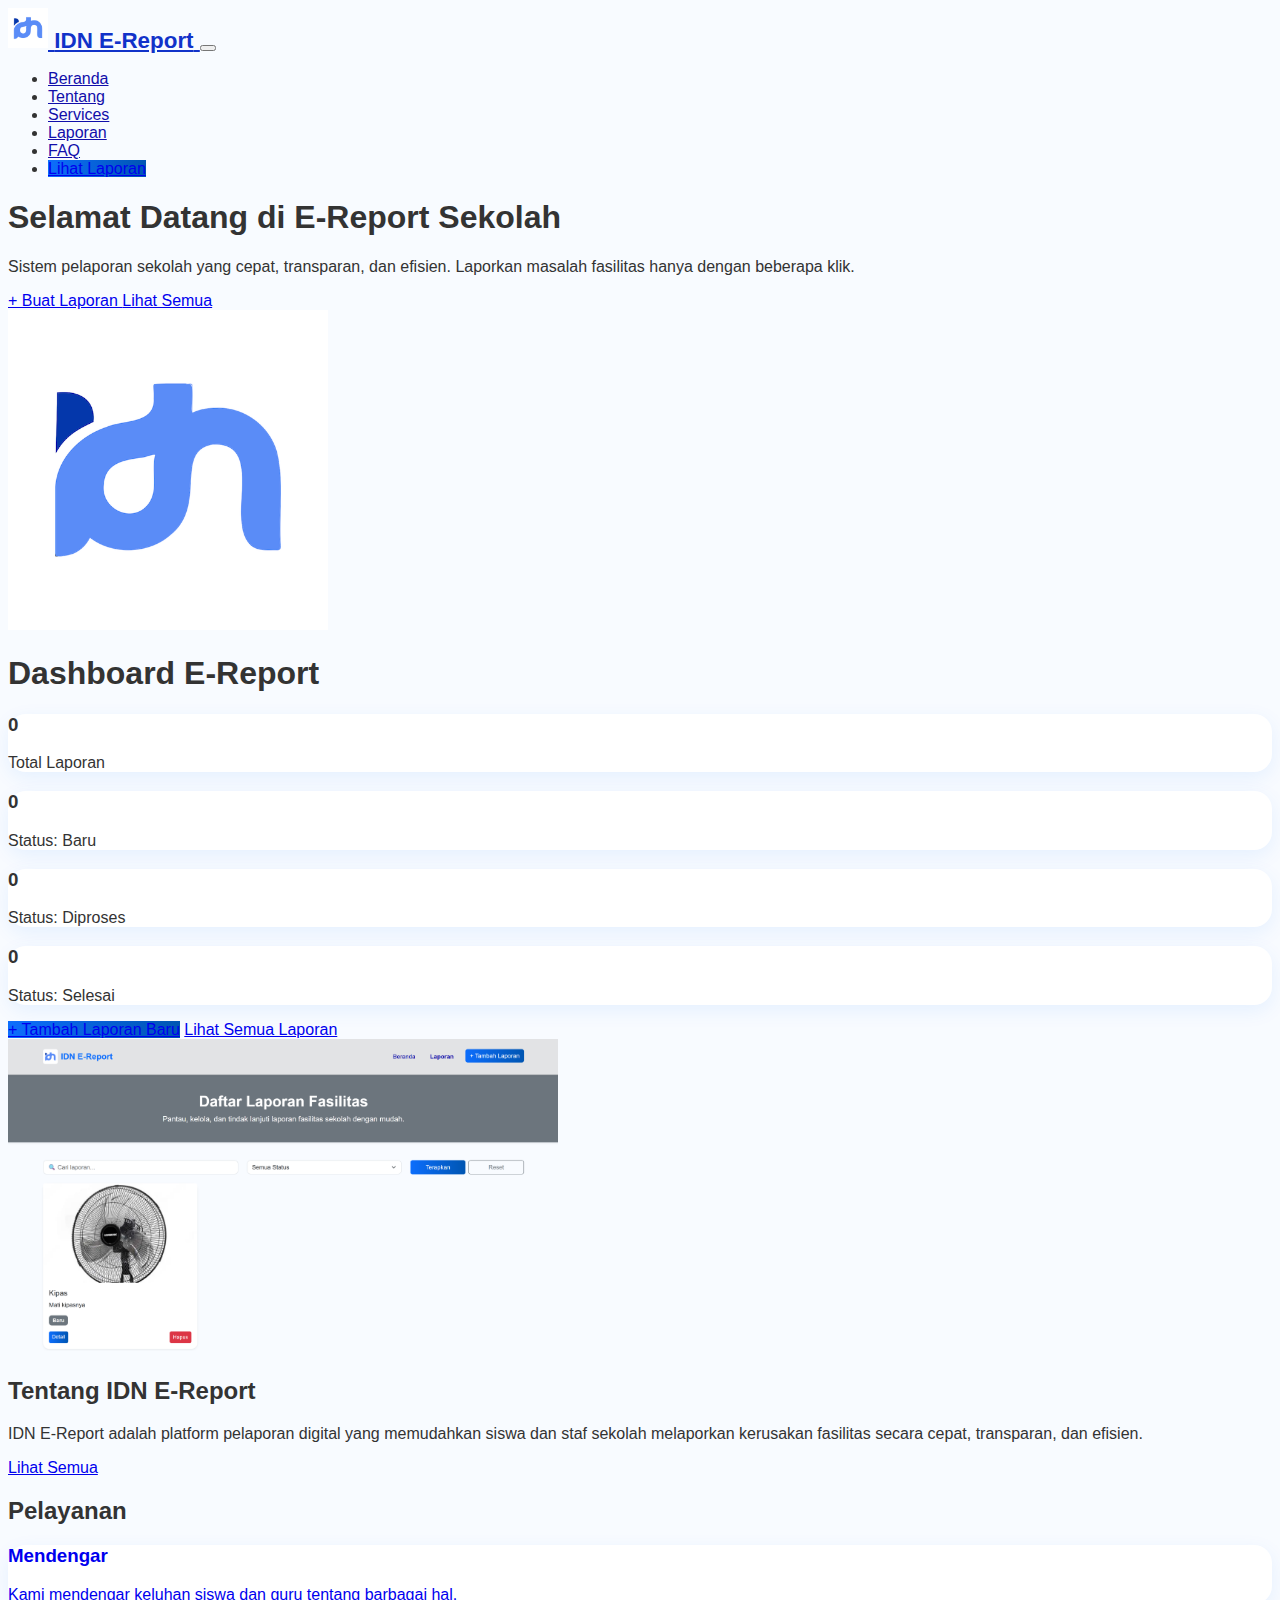
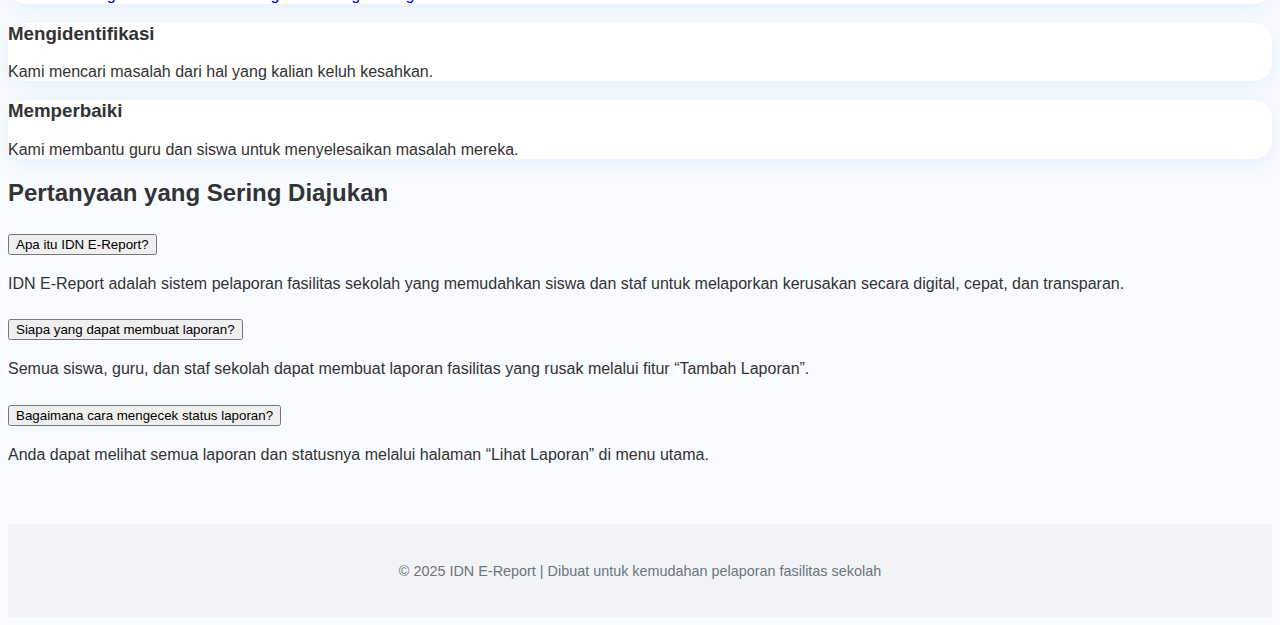
<file: index.html>
<!DOCTYPE html>
<html lang="en">
<head>
    <meta charset="UTF-8">
    <meta name="viewport" content="width=device-width, initial-scale=1.0">
    <title>E-Report</title>
    <link rel="stylesheet" href="css/style.css">
    <link rel="shortcut icon" href="src/logo/idn.png" type="image/x-icon">
    <link rel="preconnect" href="https://fonts.googleapis.com">
    <link href="https://unpkg.com/aos@2.3.1/dist/aos.css" rel="stylesheet">
    <link href="https://cdn.jsdelivr.net/npm/bootstrap@5.3.8/dist/css/bootstrap.min.css" rel="stylesheet" integrity="sha384-sRIl4kxILFvY47J16cr9ZwB07vP4J8+LH7qKQnuqkuIAvNWLzeN8tE5YBujZqJLB" crossorigin="anonymous">
</head>
<body class="bg-light">
    <!-- Navbar -->
     <nav class="navbar navbar-expand-lg bg-secondary-subtle py-4 navbar-light">
      <div class="container">
        <!-- Logo Navbar -->
        <a href="#" class="navbar-brand d-flex align-items-center gap-2">
          <img src="src/logo/idn.png" alt="logo" width="40" class="d-inline-block align-text-top rounded-2">
          <span class="fw-bold text-primary">IDN E-Report</span>
        </a>
        <!-- Button Toggler -->
          <button class="navbar-toggler" type="button" data-bs-toggle="collapse" data-bs-target="#navbarNav" aria-controls="navbarNav" aria-expanded="false" aria-label="Toggle navigation">
            <span class="navbar-toggler-icon"></span>
          </button>
        <!-- Link Navbar -->
         <div class="collapse navbar-collapse" id="navbarNav">
           <ul class="navbar-nav ms-auto gap-4 pt-4 pt-lg-0">
            <li class="nav-item">
              <a href="index.html" class="nav-link text-primary">Beranda</a>  
            </li>
            <li class="nav-item">
              <a href=#about class="nav-link text-primary">Tentang</a>  
            </li>
            <li class="nav-item">
              <a href=#services class="nav-link text-primary">Services</a>  
            </li>
            <li class="nav-item">
              <a href="report.html" class="nav-link text-primary">Laporan</a>  
            </li>
            <li class="nav-item">
              <a href=#faq class="nav-link text-primary">FAQ</a>  
            </li>
            <li>
              <a href="report.html" class="btn btn-primary">Lihat Laporan</a>
            </li>
            

           </ul>
         </div>
      </div>
     </nav>

    <!-- Hero Section -->
<section class="py-5 bg-secondary text-white">
  <div class="container">
    <div class="row align-items-center">
      <!-- Teks Hero -->
      <div class="col-lg-6 col-md-12 mb-4 mb-lg-0">
        <h1 class="display-5 fw-bold mb-3">Selamat Datang di <span class="text-warning">E-Report Sekolah</span></h1>
        <p class="lead mb-4">
          Sistem pelaporan sekolah yang cepat, transparan, dan efisien.  
          Laporkan masalah fasilitas hanya dengan beberapa klik.
        </p>
        <a href="add-report.html" class="btn btn-light btn-lg me-3 fw-semibold text-primary">
          + Buat Laporan
        </a>
        <a href="report.html" class="btn btn-outline-light btn-lg fw-semibold">
          Lihat Semua
        </a>
      </div>

      <!-- Gambar Hero -->
      <div class="col-lg-6 col-md-12 text-center">
        <img src="src/logo/idn.png" alt="Ilustrasi E-Report"
          class="img-fluid rounded-4 shadow-lg" style="max-height: 320px;">
      </div>
    </div>
  </div>
</section>


    <!-- Hero Section -->
    <main class="container py-5">


  <h1 class="mb-4 fw-bold text-center">Dashboard E-Report</h1>


  <div class="row text-center" id="dashboard-stats">
    <div class="col-md-3 mb-3">
      <div class="card shadow-sm">
        <div class="card-body">
          <h3 id="totalReports">0</h3>
          <p>Total Laporan</p>
        </div>
      </div>
    </div>


    <div class="col-md-3 mb-3">
      <div class="card shadow-sm">
        <div class="card-body">
          <h3 id="newReports">0</h3>
          <p>Status: Baru</p>

          </div>
      </div>
    </div>


    <div class="col-md-3 mb-3">
      <div class="card shadow-sm">
        <div class="card-body">
          <h3 id="processReports">0</h3>
          <p>Status: Diproses</p>
        </div>
      </div>
    </div>


    <div class="col-md-3 mb-3">
      <div class="card shadow-sm">
        <div class="card-body">
          <h3 id="doneReports">0</h3>
          <p>Status: Selesai</p>
        </div>
      </div>
    </div>
  </div>


  <div class="text-center mt-4">
    <a href="add-report.html" class="btn btn-primary">+ Tambah Laporan Baru</a>
    <a href="report.html" class="btn btn-outline-secondary">Lihat Semua Laporan</a>
  </div>


</main>

<!-- Tentang -->
 <section id="about" class="py-5 bg-secondary">
  <div class="container">
    <div class="row align-items-center">
      <div class="col-lg-6">
        <img src="src/img/Screenshot 2025-11-14 211416.png" class="img-fluid rounded-4 shadow-lg" style="max-width: 550px;">
      </div>
      <div class="col-lg-6">
        <h2 class="fw-bold mb-3 text-light">Tentang IDN E-Report</h2>
        <p class="lead fw-bold mb-4 text-light">
          IDN E-Report adalah platform pelaporan digital yang <span class="text-warning">memudahkan siswa dan staf sekolah melaporkan kerusakan</span> fasilitas secara cepat, transparan, dan efisien.
        </p>
        <a href="report.html" class="btn btn-outline-light btn-lg fw-semibold">
          Lihat Semua
        </a>
      </div>
    </div>
  </div>
</section>

<!-- Services -->
 <section id="services">
  <div class="container">
            <!-- Judul Section -->
             <div class="text-center mb-5 text-light">
                <h2 class="fw-bold text-black pt-3 mb-3">Pelayanan</h2>
             </div>
             <!-- Baris Card -->
               <div class="row g-4">
                <!-- Service 1 -->
                 <div class="col-md-4">
                    <article class="card service-card h-100 text-center p-4 shadow-sm" aria-labelledby="svc-design">
                        <div class="icon mb-3" aria-hidden="true">
                            <i class="bi bi-palette-fill fs-2"></i>
                        </div>
                        <a href="report.html" style="text-decoration: none;">
                          <h3 id="svc-design" class="h5 fw-bold">Mendengar</h3>
                        <p class="text-muted small">
                            Kami mendengar keluhan siswa dan guru tentang barbagai hal.
                        </p>
                        </a>
                        <a href="report.html" class="stretched-link" aria-label="Learn more about UI and Web Design"></a>
                    </article>
                 </div>
                 <!-- Service 2 -->
                 <div class="col-md-4">
                    <article class="card service-card h-100 text-center p-4 shadow-sm" aria-labelledby="svc-apps">
                        <div class="icon mb-3" aria-hidden="true">
                            <i class="bi bi-phone-fill fs-2"></i>
                        </div>
                        <h3 id="svc-apps" class="h5 fw-bold">Mengidentifikasi</h3>
                        <p class="text-muted small">
                            Kami mencari masalah dari hal yang kalian keluh kesahkan.
                        </p>
                        <a href="#" class="stretched-link" aria-label="Learn more about Mobile Apps"></a>
                    </article>
                 </div>
                 <!-- Service 3 -->
                 <div class="col-md-4">
                    <article class="card service-card h-100 text-center p-4 shadow-sm" aria-labelledby="svc-marketing">
                        <div class="icon mb-3" aria-hidden="true">
                            <i class="bi bi-megaphone-fill fs-2"></i>
                        </div>
                        <h3 id="svc-marketing" class="h5 fw-bold">Memperbaiki</h3>
                        <p class="text-muted small">
                            Kami membantu guru dan siswa untuk menyelesaikan masalah mereka.
                        </p>
                        <a href="#" class="stretched-link" aria-label="Learn more about Digital Marketing"></a>
                    </article>
                 </div>
              </div>
        </div>
 </section>

<!-- FAQ Section -->
<section id="faq" class="py-5 bg-light">
  <div class="container">
    <h2 class="fw-bold text-center mb-5 text-black">Pertanyaan yang Sering Diajukan</h2>

    <div class="accordion" id="faqAccordion">
      <div class="accordion-item">
        <h2 class="accordion-header" id="faq1">
          <button class="accordion-button" type="button" data-bs-toggle="collapse" data-bs-target="#collapseOne">
            Apa itu IDN E-Report?
          </button>
        </h2>
        <div id="collapseOne" class="accordion-collapse collapse show" data-bs-parent="#faqAccordion">
          <div class="accordion-body">
            IDN E-Report adalah sistem pelaporan fasilitas sekolah yang memudahkan siswa dan staf untuk melaporkan kerusakan secara digital, cepat, dan transparan.
          </div>
        </div>
      </div>

      <div class="accordion-item">
        <h2 class="accordion-header" id="faq2">
          <button class="accordion-button collapsed" type="button" data-bs-toggle="collapse" data-bs-target="#collapseTwo">
            Siapa yang dapat membuat laporan?
          </button>
        </h2>
        <div id="collapseTwo" class="accordion-collapse collapse" data-bs-parent="#faqAccordion">
          <div class="accordion-body">
            Semua siswa, guru, dan staf sekolah dapat membuat laporan fasilitas yang rusak melalui fitur “Tambah Laporan”.
          </div>
        </div>
      </div>

      <div class="accordion-item">
        <h2 class="accordion-header" id="faq3">
          <button class="accordion-button collapsed" type="button" data-bs-toggle="collapse" data-bs-target="#collapseThree">
            Bagaimana cara mengecek status laporan?
          </button>
        </h2>
        <div id="collapseThree" class="accordion-collapse collapse" data-bs-parent="#faqAccordion">
          <div class="accordion-body">
            Anda dapat melihat semua laporan dan statusnya melalui halaman “Lihat Laporan” di menu utama.
          </div>
        </div>
      </div>
    </div>
  </div>
</section>

<!-- Footer -->
  <footer class="bg-secondary text-white text-center py-4 mt-auto">
    <div class="container">
      <p class="mb-0">&copy; 2025 IDN E-Report | Dibuat untuk kemudahan pelaporan fasilitas sekolah</p>
    </div>
  </footer>


<script>
  function updateDashboard() {
    const reports = JSON.parse(localStorage.getItem('reports')) || [];


    const total = reports.length;
    const baru = reports.filter(r => r.status === "Baru").length;
    const proses = reports.filter(r => r.status === "Diproses").length;
    const selesai = reports.filter(r => r.status === "Selesai").length;


    document.getElementById('totalReports').innerText = total;
    document.getElementById('newReports').innerText = baru;
 document.getElementById('processReports').innerText = proses;
    document.getElementById('doneReports').innerText = selesai;
  }


  updateDashboard();
</script>


    <!-- About Section -->

    <!-- Services -->

    <!-- Report -->

    <!-- Frequently Ask Question -->

    <!-- Footer -->


<script>
  AOS.init();
</script>
<script src="https://unpkg.com/aos@2.3.1/dist/aos.js"></script>
<script src="https://cdn.jsdelivr.net/npm/bootstrap@5.3.8/dist/js/bootstrap.bundle.min.js" integrity="sha384-FKyoEForCGlyvwx9Hj09JcYn3nv7wiPVlz7YYwJrWVcXK/BmnVDxM+D2scQbITxI" crossorigin="anonymous"></script>
</script>
</body>
</html>
</file>
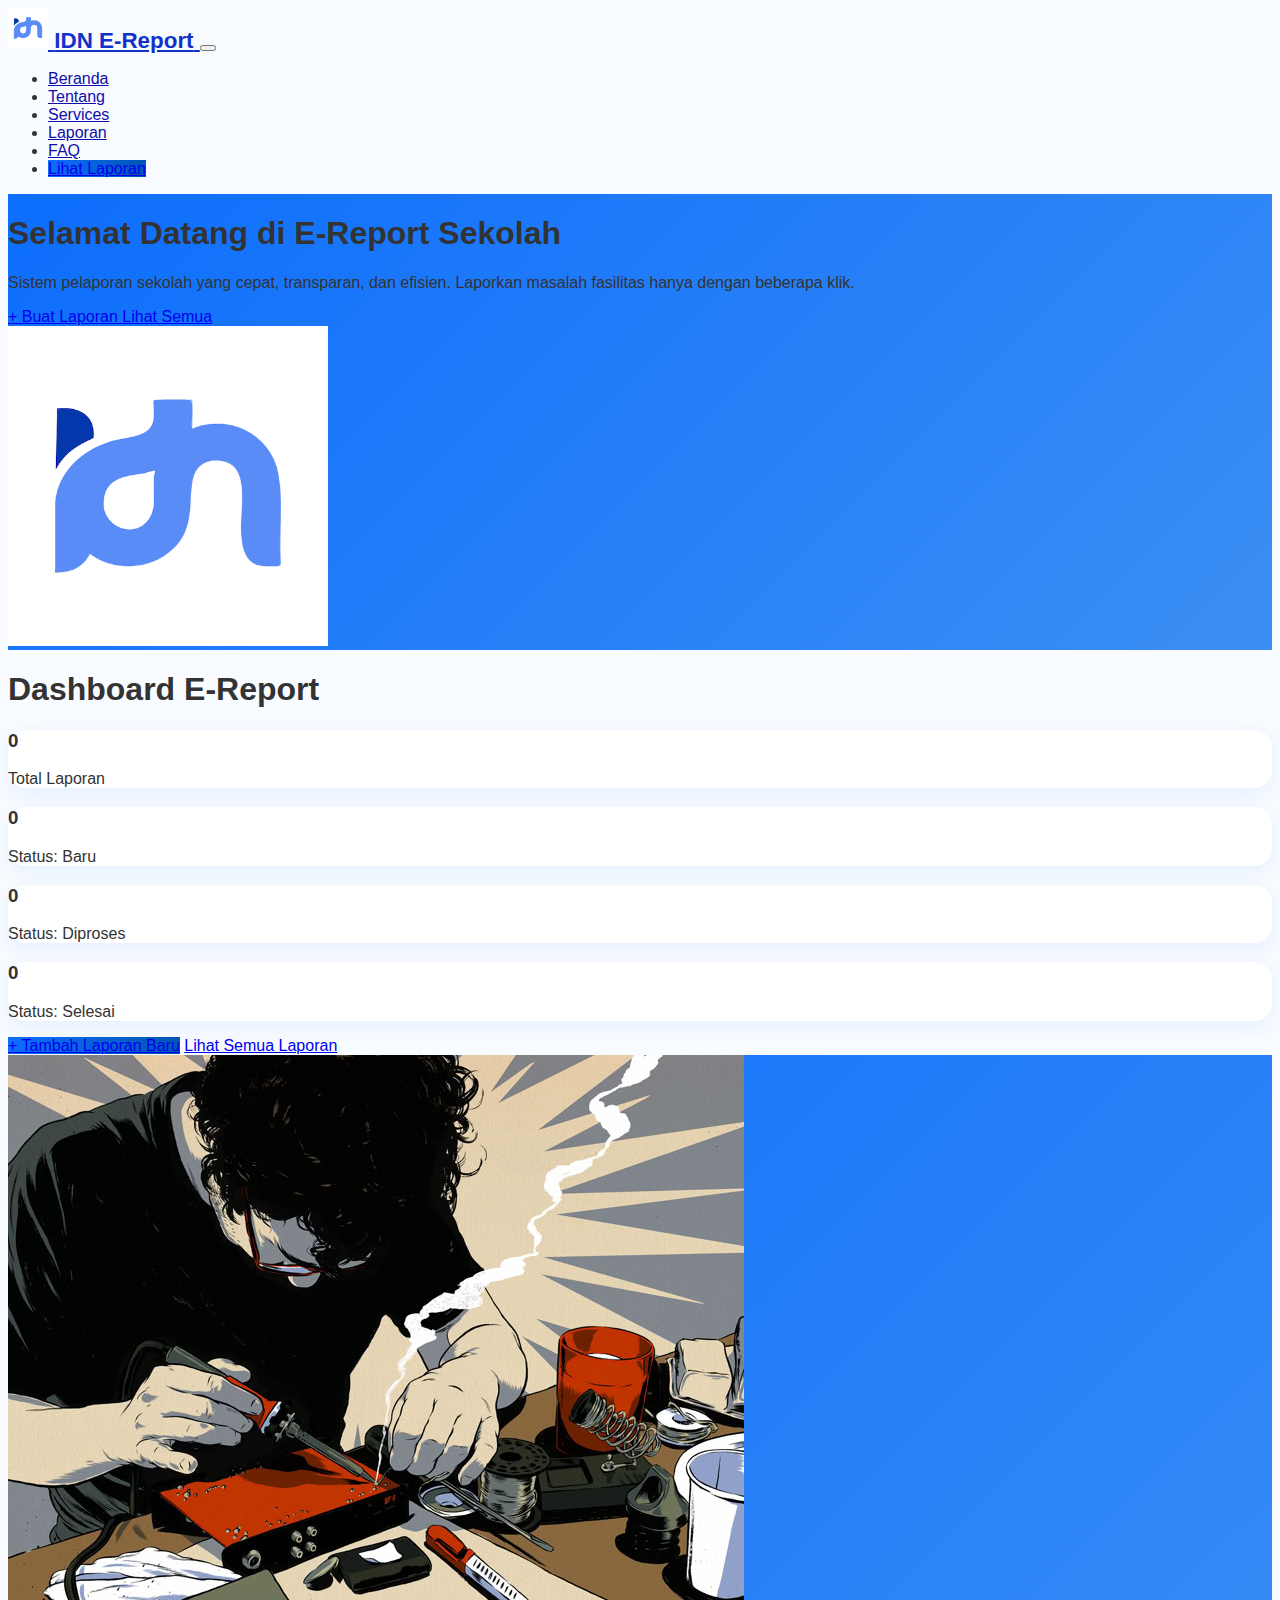
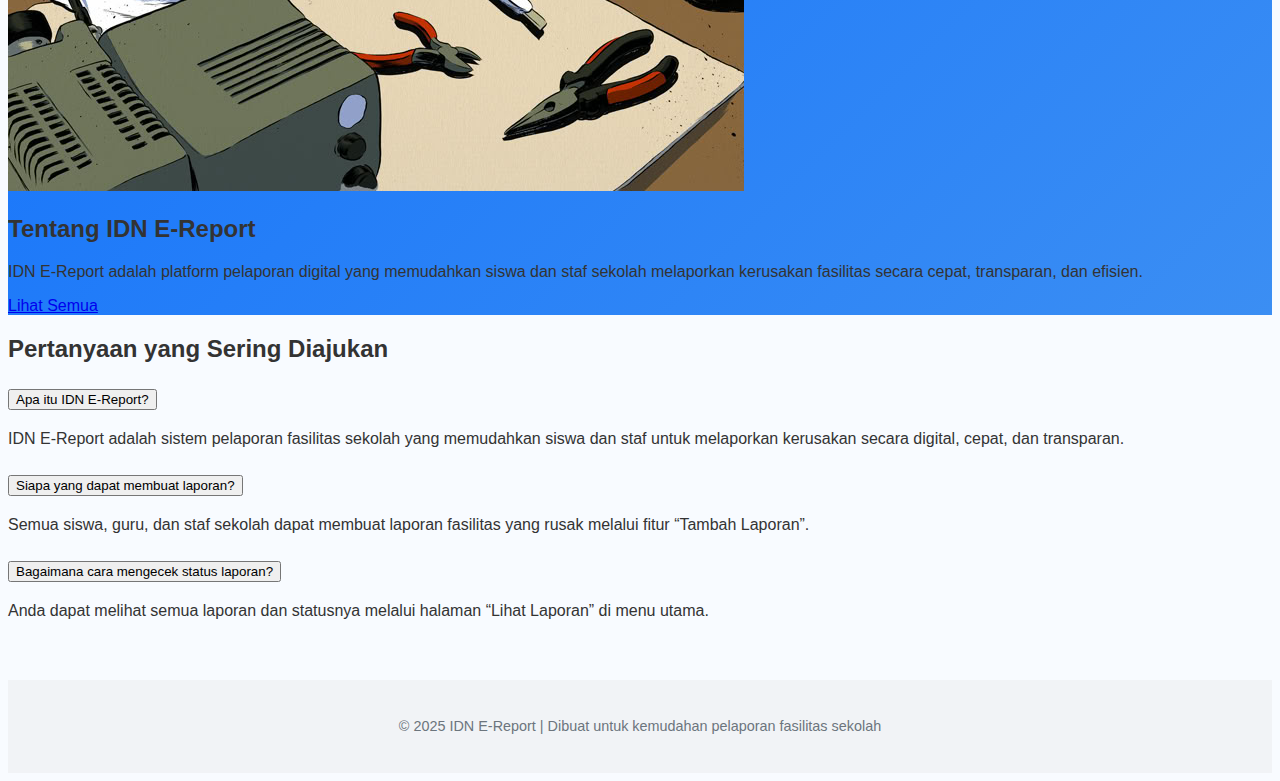
<file: bootstrap-showcase/index.html>
<!DOCTYPE html>
<html lang="en">
<head>
    <meta charset="UTF-8">
    <meta name="viewport" content="width=device-width, initial-scale=1.0">
    <title>E-Report</title>
    <link rel="stylesheet" href="css/style.css">
    <link rel="shortcut icon" href="src/logo/unnamed-removebg-preview.png" type="image/x-icon">
    <link rel="preconnect" href="https://fonts.googleapis.com">
    <link href="https://unpkg.com/aos@2.3.1/dist/aos.css" rel="stylesheet">
    <link href="https://cdn.jsdelivr.net/npm/bootstrap@5.3.8/dist/css/bootstrap.min.css" rel="stylesheet" integrity="sha384-sRIl4kxILFvY47J16cr9ZwB07vP4J8+LH7qKQnuqkuIAvNWLzeN8tE5YBujZqJLB" crossorigin="anonymous">
</head>
<body class="bg-light">
    <!-- Navbar -->
     <nav class="navbar navbar-expand-lg bg-primary-subtle py-4 navbar-light">
      <div class="container">
        <!-- Logo Navbar -->
        <a href="#" class="navbar-brand d-flex align-items-center gap-2">
          <img src="src/logo/idn.png" alt="logo" width="40" class="d-inline-block align-text-top rounded-2">
          <span class="fw-bold text-primary">IDN E-Report</span>
        </a>
        <!-- Button Toggler -->
          <button class="navbar-toggler" type="button" data-bs-toggle="collapse" data-bs-target="#navbarNav" aria-controls="navbarNav" aria-expanded="false" aria-label="Toggle navigation">
            <span class="navbar-toggler-icon"></span>
          </button>
        <!-- Link Navbar -->
         <div class="collapse navbar-collapse" id="navbarNav">
           <ul class="navbar-nav ms-auto gap-4 pt-4 pt-lg-0">
            <li class="nav-item">
              <a href="index.html" class="nav-link text-primary">Beranda</a>  
            </li>
            <li class="nav-item">
              <a href=#about class="nav-link text-primary">Tentang</a>  
            </li>
            <li class="nav-item">
              <a href="#" class="nav-link text-primary">Services</a>  
            </li>
            <li class="nav-item">
              <a href="report.html" class="nav-link text-primary">Laporan</a>  
            </li>
            <li class="nav-item">
              <a href=#faq class="nav-link text-primary">FAQ</a>  
            </li>
            <li>
              <a href="report.html" class="btn btn-primary">Lihat Laporan</a>
            </li>
            

           </ul>
         </div>
      </div>
     </nav>

    <!-- Hero Section -->
<section class="py-5 bg-primary text-white">
  <div class="container">
    <div class="row align-items-center">
      <!-- Teks Hero -->
      <div class="col-lg-6 col-md-12 mb-4 mb-lg-0">
        <h1 class="display-5 fw-bold mb-3">Selamat Datang di <span class="text-warning">E-Report Sekolah</span></h1>
        <p class="lead mb-4">
          Sistem pelaporan sekolah yang cepat, transparan, dan efisien.  
          Laporkan masalah fasilitas hanya dengan beberapa klik.
        </p>
        <a href="add-report.html" class="btn btn-light btn-lg me-3 fw-semibold text-primary">
          + Buat Laporan
        </a>
        <a href="report.html" class="btn btn-outline-light btn-lg fw-semibold">
          Lihat Semua
        </a>
      </div>

      <!-- Gambar Hero -->
      <div class="col-lg-6 col-md-12 text-center">
        <img src="src/logo/idn.png" alt="Ilustrasi E-Report"
          class="img-fluid rounded-4 shadow-lg" style="max-height: 320px;">
      </div>
    </div>
  </div>
</section>


    <!-- Hero Section -->
    <main class="container py-5">


  <h1 class="mb-4 fw-bold text-center">Dashboard E-Report</h1>


  <div class="row text-center" id="dashboard-stats">
    <div class="col-md-3 mb-3">
      <div class="card shadow-sm">
        <div class="card-body">
          <h3 id="totalReports">0</h3>
          <p>Total Laporan</p>
        </div>
      </div>
    </div>


    <div class="col-md-3 mb-3">
      <div class="card shadow-sm">
        <div class="card-body">
          <h3 id="newReports">0</h3>
          <p>Status: Baru</p>

          </div>
      </div>
    </div>


    <div class="col-md-3 mb-3">
      <div class="card shadow-sm">
        <div class="card-body">
          <h3 id="processReports">0</h3>
          <p>Status: Diproses</p>
        </div>
      </div>
    </div>


    <div class="col-md-3 mb-3">
      <div class="card shadow-sm">
        <div class="card-body">
          <h3 id="doneReports">0</h3>
          <p>Status: Selesai</p>
        </div>
      </div>
    </div>
  </div>


  <div class="text-center mt-4">
    <a href="add-report.html" class="btn btn-primary">+ Tambah Laporan Baru</a>
    <a href="report.html" class="btn btn-outline-secondary">Lihat Semua Laporan</a>
  </div>


</main>

<!-- Tentang -->
 <section id="about" class="py-5 bg-primary">
  <div class="container">
    <div class="row align-items-center">
      <div class="col-lg-6">
        <img src="src/img/You Can Fix Countless Electronics Quickly and Easily With Just a Soldering Iron and Some Practice.jpg" class="img-fluid rounded-4 shadow-lg">
      </div>
      <div class="col-lg-6">
        <h2 class="fw-bold mb-3 text-light">Tentang IDN E-Report</h2>
        <p class="lead fw-bold mb-4 text-light">
          IDN E-Report adalah platform pelaporan digital yang <span class="text-warning">memudahkan siswa dan staf sekolah melaporkan kerusakan</span> fasilitas secara cepat, transparan, dan efisien.
        </p>
        <a href="report.html" class="btn btn-outline-light btn-lg fw-semibold">
          Lihat Semua
        </a>
      </div>
    </div>
  </div>
</section>

<!-- FAQ Section -->
<section id="faq" class="py-5 bg-light">
  <div class="container">
    <h2 class="fw-bold text-center mb-5 text-primary">Pertanyaan yang Sering Diajukan</h2>

    <div class="accordion" id="faqAccordion">
      <div class="accordion-item">
        <h2 class="accordion-header" id="faq1">
          <button class="accordion-button" type="button" data-bs-toggle="collapse" data-bs-target="#collapseOne">
            Apa itu IDN E-Report?
          </button>
        </h2>
        <div id="collapseOne" class="accordion-collapse collapse show" data-bs-parent="#faqAccordion">
          <div class="accordion-body">
            IDN E-Report adalah sistem pelaporan fasilitas sekolah yang memudahkan siswa dan staf untuk melaporkan kerusakan secara digital, cepat, dan transparan.
          </div>
        </div>
      </div>

      <div class="accordion-item">
        <h2 class="accordion-header" id="faq2">
          <button class="accordion-button collapsed" type="button" data-bs-toggle="collapse" data-bs-target="#collapseTwo">
            Siapa yang dapat membuat laporan?
          </button>
        </h2>
        <div id="collapseTwo" class="accordion-collapse collapse" data-bs-parent="#faqAccordion">
          <div class="accordion-body">
            Semua siswa, guru, dan staf sekolah dapat membuat laporan fasilitas yang rusak melalui fitur “Tambah Laporan”.
          </div>
        </div>
      </div>

      <div class="accordion-item">
        <h2 class="accordion-header" id="faq3">
          <button class="accordion-button collapsed" type="button" data-bs-toggle="collapse" data-bs-target="#collapseThree">
            Bagaimana cara mengecek status laporan?
          </button>
        </h2>
        <div id="collapseThree" class="accordion-collapse collapse" data-bs-parent="#faqAccordion">
          <div class="accordion-body">
            Anda dapat melihat semua laporan dan statusnya melalui halaman “Lihat Laporan” di menu utama.
          </div>
        </div>
      </div>
    </div>
  </div>
</section>



<!-- Footer -->
  <footer class="bg-primary text-white text-center py-4 mt-auto">
    <div class="container">
      <p class="mb-0">&copy; 2025 IDN E-Report | Dibuat untuk kemudahan pelaporan fasilitas sekolah</p>
    </div>
  </footer>


<script>
  function updateDashboard() {
    const reports = JSON.parse(localStorage.getItem('reports')) || [];


    const total = reports.length;
    const baru = reports.filter(r => r.status === "Baru").length;
    const proses = reports.filter(r => r.status === "Diproses").length;
    const selesai = reports.filter(r => r.status === "Selesai").length;


    document.getElementById('totalReports').innerText = total;
    document.getElementById('newReports').innerText = baru;
 document.getElementById('processReports').innerText = proses;
    document.getElementById('doneReports').innerText = selesai;
  }


  updateDashboard();
</script>


    <!-- About Section -->

    <!-- Services -->

    <!-- Report -->

    <!-- Frequently Ask Question -->

    <!-- Footer -->


<script>
  AOS.init();
</script>
<script src="https://unpkg.com/aos@2.3.1/dist/aos.js"></script>
<script src="https://cdn.jsdelivr.net/npm/bootstrap@5.3.8/dist/js/bootstrap.bundle.min.js" integrity="sha384-FKyoEForCGlyvwx9Hj09JcYn3nv7wiPVlz7YYwJrWVcXK/BmnVDxM+D2scQbITxI" crossorigin="anonymous"></script>
</script>
</body>
</html>
</file>
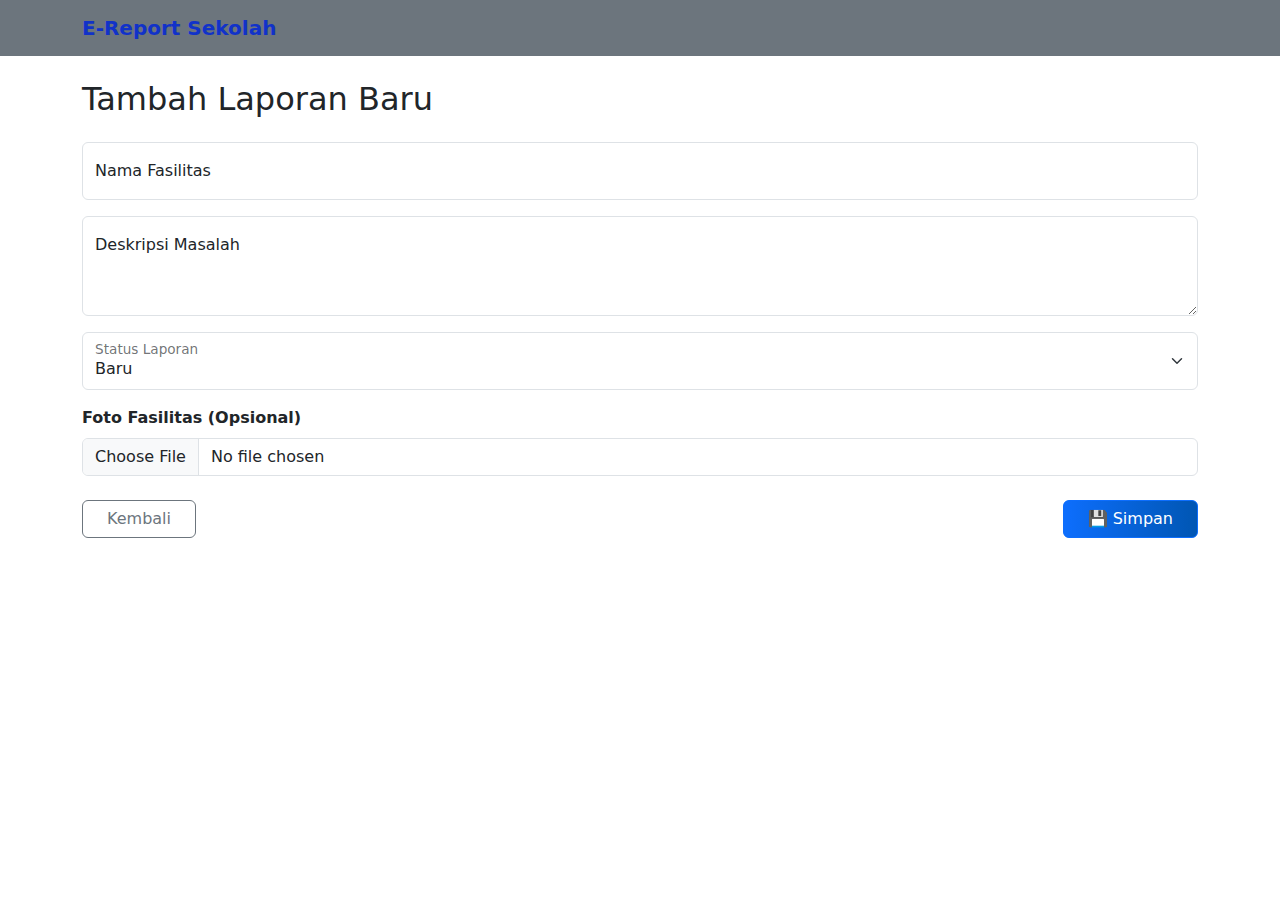
<file: add-report.html>
<!DOCTYPE html>
<html lang="id">
<head>
  <meta charset="UTF-8" />
  <meta name="viewport" content="width=device-width, initial-scale=1.0" />
  <title>Tambah Laporan | E-Report Sekolah</title>
  <link rel="stylesheet" href="css/style.css">
  <link href="https://cdn.jsdelivr.net/npm/bootstrap@5.3.2/dist/css/bootstrap.min.css" rel="stylesheet">
  <link rel="preconnect" href="https://fonts.googleapis.com">
</head>
<body>
  <nav class="navbar navbar-expand-lg navbar-dark bg-secondary">
    <div class="container">
      <a class="navbar-brand fw-bold" href="index.html">E-Report Sekolah</a>
    </div>
  </nav>


  <main class="container py-4">
    <h2 class="mb-4">Tambah Laporan Baru</h2>


    <form id="report-form" class="mt-3">
  <div class="form-floating mb-3">
    <input type="text" class="form-control" id="facilityName" placeholder="Nama fasilitas" required>
    <label for="facilityName">Nama Fasilitas</label>
  </div>

  <div class="form-floating mb-3">
    <textarea class="form-control" placeholder="Deskripsikan masalah..." id="description" style="height: 100px" required></textarea>
    <label for="description">Deskripsi Masalah</label>
  </div>

  <div class="form-floating mb-3">
    <select class="form-select" id="status" required>
      <option value="Baru">Baru</option>
      <option value="Diproses">Diproses</option>
      <option value="Selesai">Selesai</option>
    </select>
    <label for="status">Status Laporan</label>
  </div>

  <div class="mb-3">
    <label for="imageInput" class="form-label fw-semibold">Foto Fasilitas (Opsional)</label>
    <input type="file" class="form-control" id="imageInput" accept="image/*">
  </div>

  <div class="d-flex justify-content-between mt-4">
    <a href="report.html" class="btn btn-outline-secondary px-4">Kembali</a>
    <button type="submit" class="btn btn-primary px-4">💾 Simpan</button>
  </div>
</form>

  </main>

  <script src="js/students.js"></script>

</body>
</html>
</file>
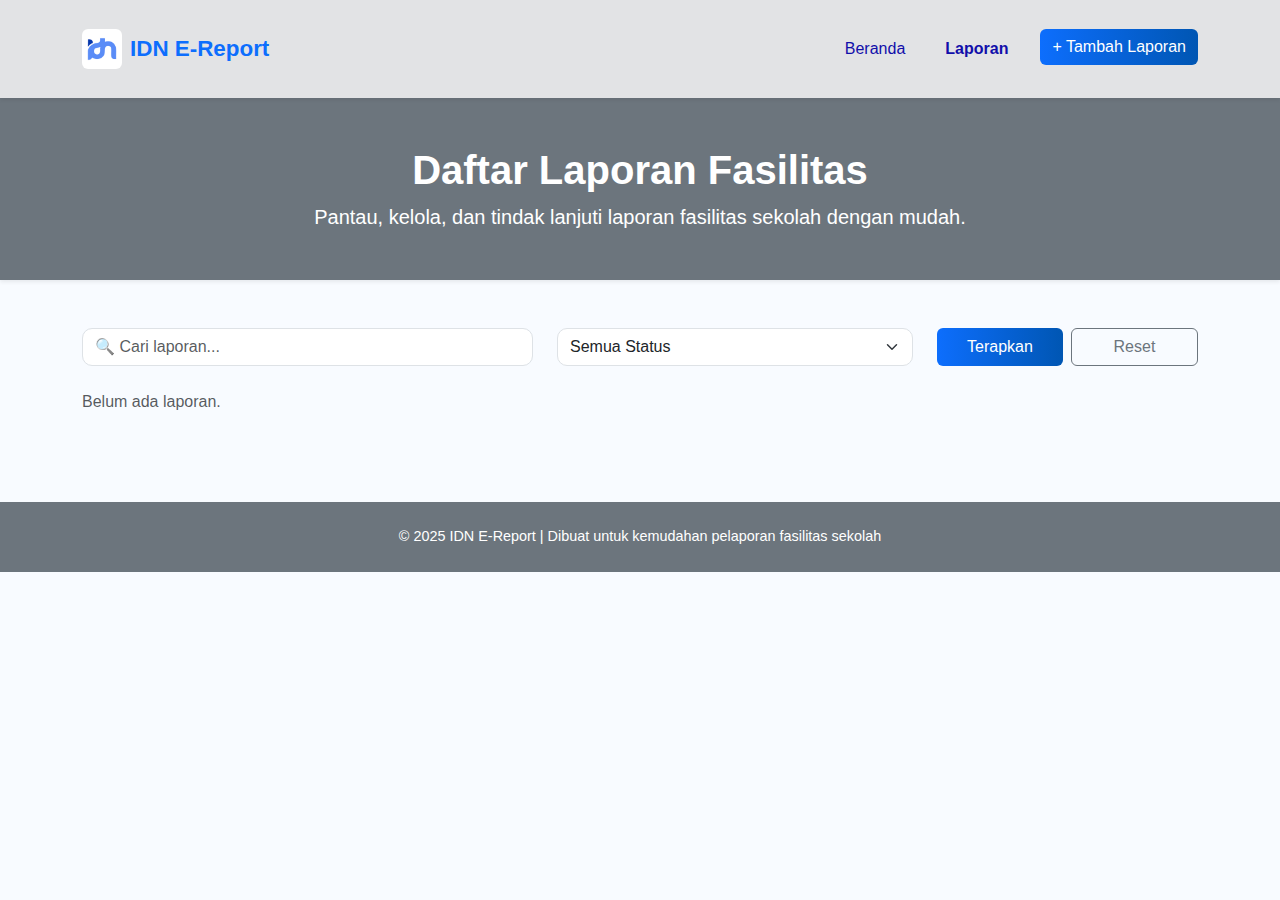
<file: edit-report.html>
<!DOCTYPE html>
<html lang="id">
<head>
  <meta charset="UTF-8" />
  <meta name="viewport" content="width=device-width, initial-scale=1.0" />
  <title>Edit Laporan | E-Report Sekolah</title>
  <link rel="stylesheet" href="css/style.css">
  <link href="https://cdn.jsdelivr.net/npm/bootstrap@5.3.2/dist/css/bootstrap.min.css" rel="stylesheet">
  <link rel="preconnect" href="https://fonts.googleapis.com">
</head>
<body>
  <nav class="navbar navbar-expand-lg navbar-dark bg-primary">
    <div class="container">
      <a class="navbar-brand fw-bold" href="index.html">E-Report Sekolah</a>
    </div>
  </nav>


  <main class="container py-4">
    <div class="text-center mb-4">
  <h2 class="fw-bold text-primary">Edit Laporan Fasilitas</h2>
  <p class="text-muted">Perbarui data laporan yang telah dibuat sebelumnya.</p>
</div>



    <form id="edit-form">
      <div class="mb-3">
        <label class="form-label">Nama Fasilitas</label>
        <input type="text" class="form-control" id="facilityName" required>
      </div>


      <div class="mb-3">
        <label class="form-label">Deskripsi Masalah</label>
        <textarea class="form-control" id="description" rows="3" required></textarea>
      </div>


      <div class="mb-3">
        <label class="form-label">Status</label>
        <select id="status" class="form-select" required>
          <option value="Baru">Baru</option>
          <option value="Diproses">Diproses</option>
          <option value="Selesai">Selesai</option>
        </select>
      </div>


      <div class="d-flex gap-3 mt-4">
  <button type="submit" class="btn btn-success flex-fill">💾 Simpan Perubahan</button>
  <a href="report.html" class="btn btn-outline-secondary flex-fill">↩ Batal</a>
</div>

    </form>
  </main>

  <script >    
    const params = new URLSearchParams(window.location.search);
    const id = parseInt(params.get('id'));


    const reports = JSON.parse(localStorage.getItem('reports')) || [];
    const report = reports.find(r => r.id === id);


    if (!report) {
      alert('Laporan tidak ditemukan!');
      window.location.href = 'report.html';
    }


    // Tampilkan data lama ke form
    document.getElementById('facilityName').value = report.name;
    document.getElementById('description').value = report.description;
    document.getElementById('status').value = report.status;


    document.getElementById('edit-form').addEventListener('submit', function(e) {
      e.preventDefault();


      report.name = document.getElementById('facilityName').value;
      report.description = document.getElementById('description').value;
      report.status = document.getElementById('status').value;


      localStorage.setItem('reports', JSON.stringify(reports));
      alert('Perubahan berhasil disimpan!');
      window.location.href = 'report-detail.html?id=' + report.id;
    });

    document.getElementById('imageInput').addEventListener('change', e => {
  const file = e.target.files[0];
  if (file) {
    const reader = new FileReader();
    reader.onload = () => {
      const img = document.getElementById('previewImage');
      img.src = reader.result;
      img.style.display = 'block';
    };
    reader.readAsDataURL(file);
  }
});

    </script>
</body>
</html>
</file>
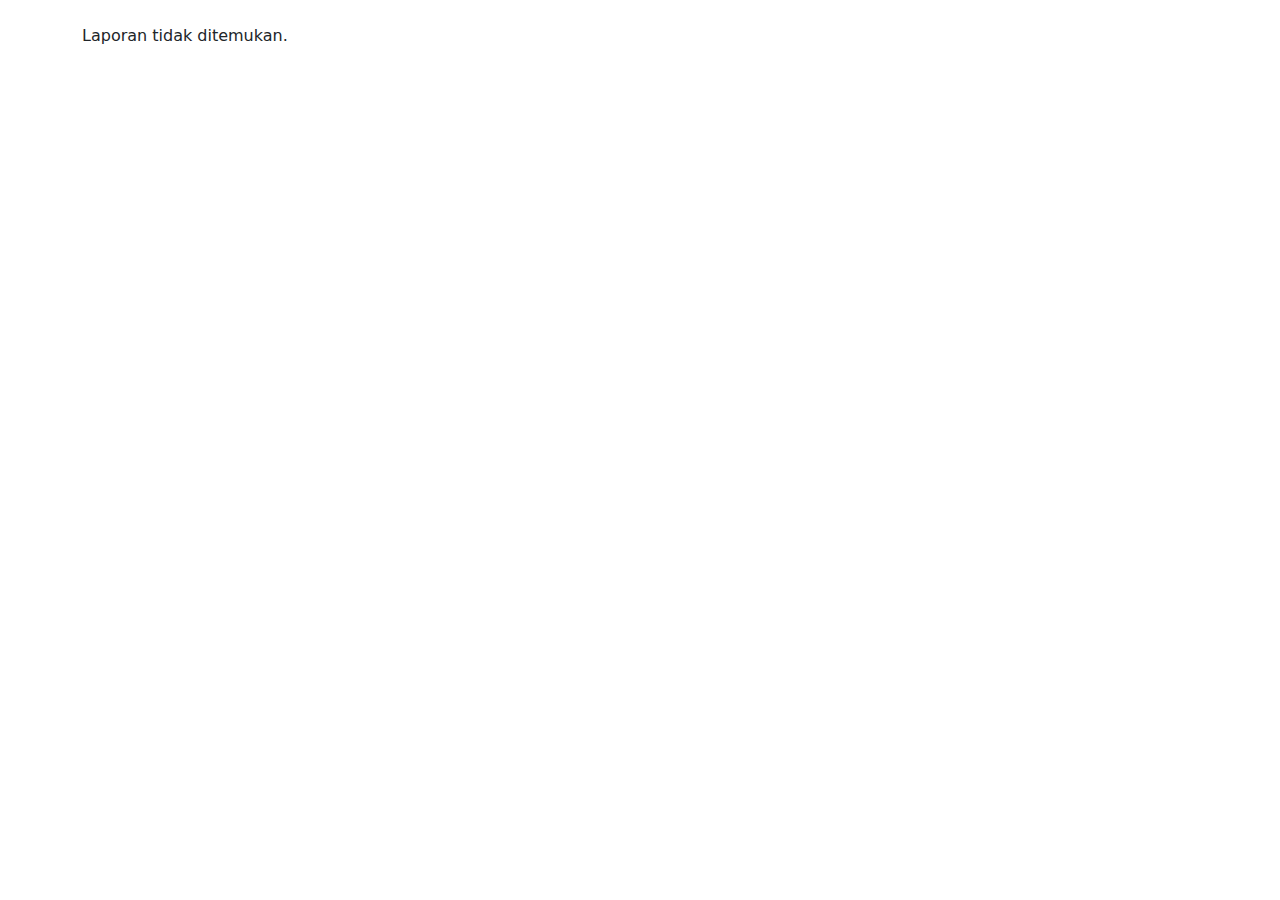
<file: report-detail.html>
<!DOCTYPE html>
<html lang="id">
<head>
  <meta charset="UTF-8">
  <meta name="viewport" content="width=device-width, initial-scale=1.0">
  <title>Detail Laporan</title>
  <link rel="stylesheet" href="css/style.css">
  <link href="https://cdn.jsdelivr.net/npm/bootstrap@5.3.2/dist/css/bootstrap.min.css" rel="stylesheet">
  <link rel="preconnect" href="https://fonts.googleapis.com">
</head>
<body>
  <div class="container py-4" id="detail-container"></div>


  <script>
    const params = new URLSearchParams(window.location.search);
    const id = parseInt(params.get('id'));
    const reports = JSON.parse(localStorage.getItem('reports')) || [];
    const report = reports.find(r => r.id === id);


    const container = document.getElementById('detail-container');
    if (report) {
      container.innerHTML = `
         <div class="card shadow-sm">
      ${report.image ? `<img src="${report.image}" class="card-img-top" alt="Foto Fasilitas">` : ''}
      <div class="card-body">
        <h2>${report.name}</h2>
        <p><strong>Status:</strong> ${report.status}</p>
        <p><strong>Tanggal:</strong> ${report.date}</p>
        <p>${report.description}</p>
        <a href="report.html" class="btn btn-secondary">Kembali</a>
        <a href="edit-report.html?id=${report.id}" class="btn btn-warning ms-2">Edit</a>
      </div>
    </div>
      `;
    } else {
      container.innerHTML = '<p>Laporan tidak ditemukan.</p>';
    }
  </script>
</body>
</html>
</file>
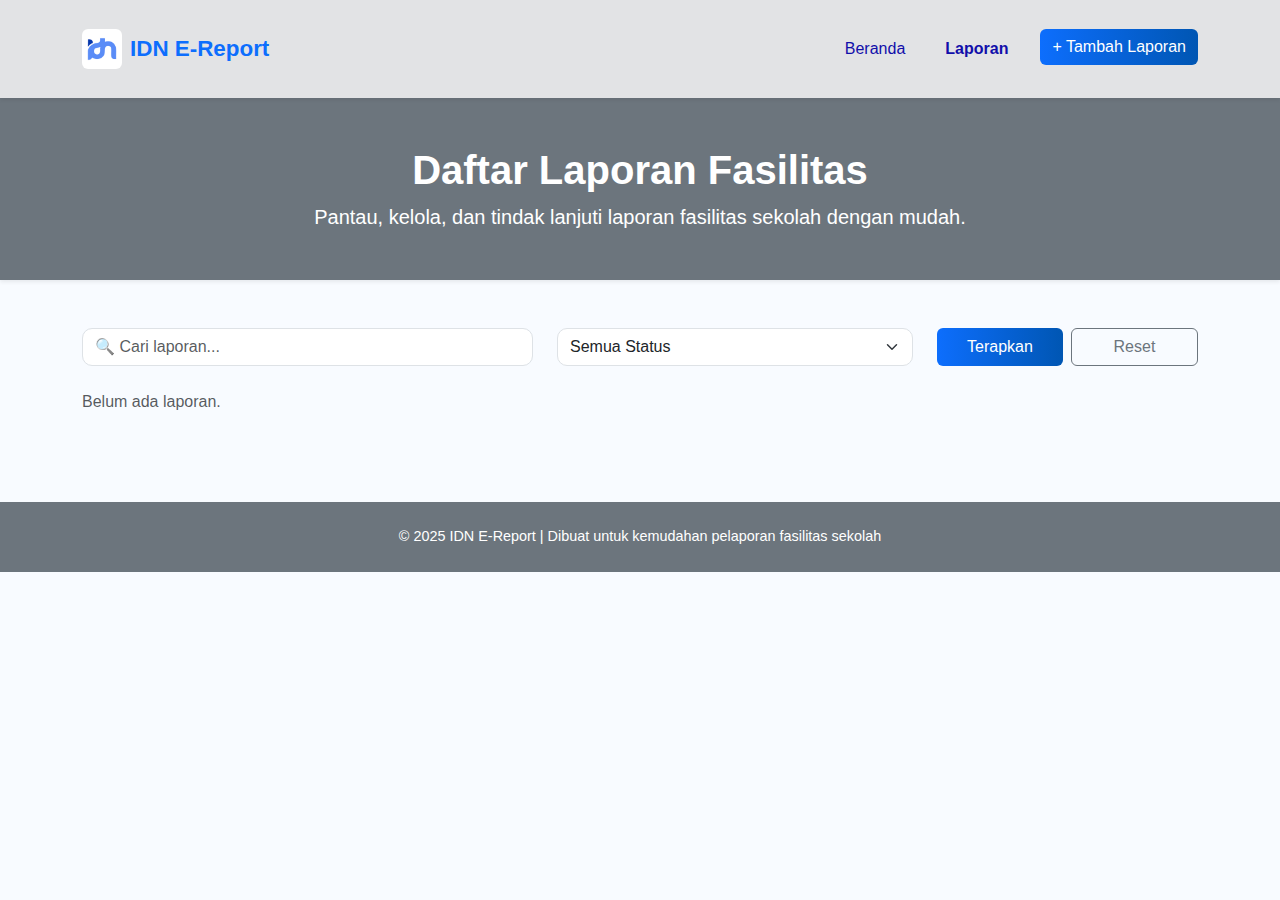
<file: report.html>
<!DOCTYPE html>
<html lang="id">
<head>
  <meta charset="UTF-8">
  <meta name="viewport" content="width=device-width, initial-scale=1.0">
  <title>Daftar Laporan | IDN E-Report</title>
  <link href="https://cdn.jsdelivr.net/npm/bootstrap@5.3.8/dist/css/bootstrap.min.css" rel="stylesheet">
  <link rel="stylesheet" href="css/style.css">
  <link rel="preconnect" href="https://fonts.googleapis.com">
</head>
<body>
  <!-- Navbar -->
  <nav class="navbar navbar-expand-lg bg-secondary-subtle py-4 navbar-light shadow-sm">
    <div class="container">
      <a href="index.html" class="navbar-brand d-flex align-items-center gap-2">
        <img src="src/logo/idn.png" alt="logo" width="40" class="rounded-2">
        <span class="fw-bold text-primary">IDN E-Report</span>
      </a>

      <button class="navbar-toggler" type="button" data-bs-toggle="collapse" data-bs-target="#navbarNav"
        aria-controls="navbarNav" aria-expanded="false" aria-label="Toggle navigation">
        <span class="navbar-toggler-icon"></span>
      </button>

      <div class="collapse navbar-collapse" id="navbarNav">
        <ul class="navbar-nav ms-auto gap-4 pt-4 pt-lg-0">
          <li class="nav-item"><a href="index.html" class="nav-link text-primary">Beranda</a></li>
          <li class="nav-item"><a href="report.html" class="nav-link active fw-semibold text-primary">Laporan</a></li>
          <li><a href="add-report.html" class="btn btn-primary">+ Tambah Laporan</a></li>
        </ul>
      </div>
    </div>
  </nav>

  <!-- Hero Section (mini) -->
  <section class="py-5 bg-secondary text-white text-center shadow-sm">
    <div class="container">
      <h1 class="display-6 fw-bold mb-2">Daftar Laporan Fasilitas</h1>
      <p class="lead mb-0">Pantau, kelola, dan tindak lanjuti laporan fasilitas sekolah dengan mudah.</p>
    </div>
  </section>

  <!-- Konten -->
  <main class="container py-5">
    <!-- Filter dan Pencarian -->
    <div class="row mb-4 align-items-center">
      <div class="col-md-5 mb-3 mb-md-0">
        <input type="text" id="searchInput" class="form-control" placeholder="🔍 Cari laporan...">
      </div>
      <div class="col-md-4 mb-3 mb-md-0">
        <select id="filterStatus" class="form-select">
          <option value="">Semua Status</option>
          <option value="Baru">Baru</option>
          <option value="Diproses">Diproses</option>
          <option value="Selesai">Selesai</option>
        </select>
      </div>
      <div class="col-md-3 d-flex gap-2">
        <button class="btn btn-primary w-100" id="applyFilter">Terapkan</button>
        <button class="btn btn-outline-secondary w-100" id="clearFilter">Reset</button>
      </div>
    </div>

    <!-- Daftar Laporan -->
    <div id="reportList" class="row gy-4">
      <!-- Contoh Card -->
      <div class="col-md-6 col-lg-4">
        <div class="card shadow-sm border-0 h-100">
          <div class="card-body">
            <h5 class="card-title fw-bold text-primary">Kerusakan Lampu Kelas</h5>
            <p class="card-text text-muted">Lampu di kelas 9A mati sejak seminggu lalu, ruangan jadi gelap saat pagi hari.</p>
            <span class="badge bg-warning text-dark mb-2">Diproses</span>
            <div class="d-flex justify-content-between align-items-center">
              <small class="text-secondary">Dilaporkan: 5 Nov 2025</small>
              <a href="#" class="btn btn-sm btn-outline-primary">Detail</a>
            </div>
          </div>
        </div>
      </div>

      <!-- Tambahkan laporan lainnya melalui JS -->
    </div>

    <p id="filterStatusInfo" class="text-muted mt-4 text-center"></p>
  </main>

  <!-- Footer -->
  <footer class="bg-secondary text-white text-center py-4 mt-auto">
    <div class="container">
      <p class="mb-0">&copy; 2025 IDN E-Report | Dibuat untuk kemudahan pelaporan fasilitas sekolah</p>
    </div>
  </footer>

  <script src="js/main.js"></script>
  <script src="https://cdn.jsdelivr.net/npm/bootstrap@5.3.8/dist/js/bootstrap.bundle.min.js"></script>
</body>
</html>
</file>
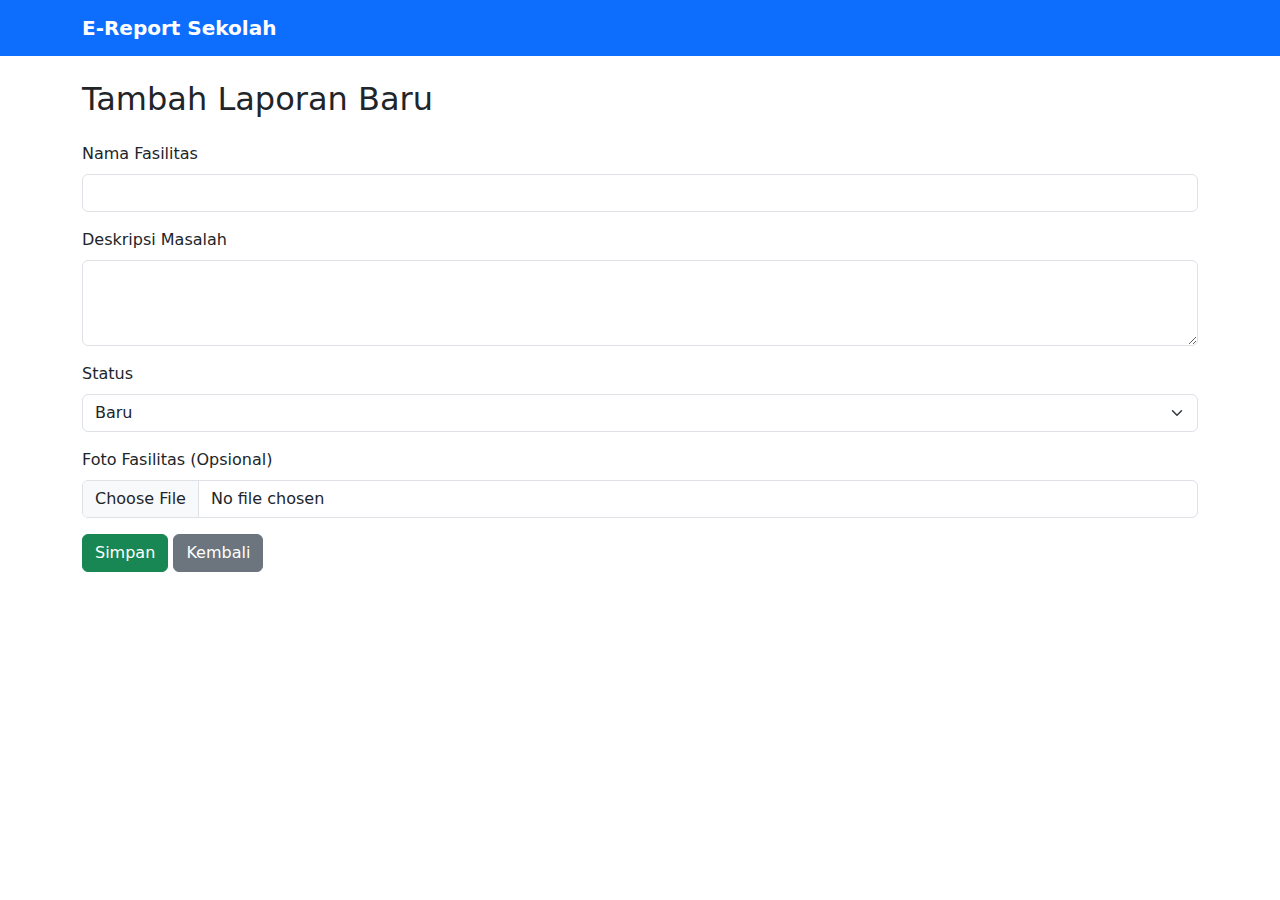
<file: bootstrap-showcase/students.html>
<!DOCTYPE html>
<html lang="id">
<head>
  <meta charset="UTF-8" />
  <meta name="viewport" content="width=device-width, initial-scale=1.0" />
  <title>Tambah Laporan | E-Report Sekolah</title>
  <link href="https://cdn.jsdelivr.net/npm/bootstrap@5.3.2/dist/css/bootstrap.min.css" rel="stylesheet">
</head>
<body>
  <nav class="navbar navbar-expand-lg navbar-dark bg-primary">
    <div class="container">
      <a class="navbar-brand fw-bold" href="index.html">E-Report Sekolah</a>
    </div>
  </nav>


  <main class="container py-4">
    <h2 class="mb-4">Tambah Laporan Baru</h2>


    <form id="report-form">
      <div class="mb-3">
        <label class="form-label">Nama Fasilitas</label>
        <input type="text" class="form-control" id="facilityName" required>
      </div>


      <div class="mb-3">
        <label class="form-label">Deskripsi Masalah</label>
        <textarea class="form-control" id="description" rows="3" required></textarea>
      </div>


      <div class="mb-3">
        <label class="form-label">Status</label>
        <select id="status" class="form-select" required>
          <option value="Baru">Baru</option>
          <option value="Diproses">Diproses</option>
          <option value="Selesai">Selesai</option>
        </select>
      </div>
      <!-- 📸 Input Upload Gambar -->
      <div class="mb-3">
        <label class="form-label">Foto Fasilitas (Opsional)</label>
        <input type="file" class="form-control" id="imageInput" accept="image/*">
      </div>


      <button type="submit" class="btn btn-success">Simpan</button>
      <a href="report.html" class="btn btn-secondary">Kembali</a>
    </form>
  </main>


  <script>
    document.getElementById('report-form').addEventListener('submit', async function(e) {
      e.preventDefault();


      const fileInput = document.getElementById('imageInput');
      let base64Image = "";


      if (fileInput.files.length > 0) {
        const file = fileInput.files[0];
        base64Image = await toBase64(file);
      }


      const report = {
        id: Date.now(),
        name: document.getElementById('facilityName').value,
        description: document.getElementById('description').value,
        status: document.getElementById('status').value,
        image: base64Image, // 🆕 Tambah gambar
        date: new Date().toLocaleDateString()
      };


      const reports = JSON.parse(localStorage.getItem('reports')) || [];
      reports.push(report);
      localStorage.setItem('reports', JSON.stringify(reports));
      alert('Laporan berhasil disimpan!');
      window.location.href = 'reports.html';
    });
 function toBase64(file) {
      return new Promise((resolve, reject) => {
        const reader = new FileReader();
        reader.readAsDataURL(file);
        reader.onload = () => resolve(reader.result);
        reader.onerror = reject;
      });
    }
  </script>
</body>
</html>
</file>
<file: css/style.css>
/* @import url('https://fonts.googleapis.com/css2?family=Poppins:wght@400;500;600;700&display=swap'); */
@import url('https://fonts.googleapis.com/css2?family=Quantico:ital,wght@0,400;0,700;1,400;1,700&display=swap');

:root {
  --primary: #0d6efd;
  --primary-dark: #0056b3;
  --success: #00b37d;
  --text: #333;
  --bg: #f8fbff;
  --card-bg: #fff;
  --nav-bg: linear-gradient(90deg, var(--primary), var(--primary-dark));
}

html{
  scroll-behavior: smooth;
}

body {
  font-family: 'Poppins', sans-serif;
  background: var(--bg);
  color: var(--text);
  transition: background 0.4s, color 0.4s;
}

/* === NAVBAR === */

.navbar-brand {
  font-weight: 700;
  font-size: 1.4rem;
  color: #1132c9 !important;
}

.navbar-nav .nav-link {
  color: #110eaa !important;
  font-weight: 500;
  transition: 0.3s;
}

.navbar-nav .nav-link:hover {
  color: #fff !important;
  transform: translateY(-2px);
}

.btn-primary {
  background: linear-gradient(90deg, var(--primary), var(--primary-dark));
  border: none;
  transition: all 0.3s;
}

.btn-primary:hover {
  transform: scale(1.05);
  box-shadow: 0 0 12px rgba(13, 110, 253, 0.4);
}

.btn-success {
  background: linear-gradient(90deg, var(--success), #198754);
  border: none;
  transition: all 0.3s;
}

.btn-success:hover {
  transform: scale(1.05);
  box-shadow: 0 0 12px rgba(0, 179, 125, 0.4);
}

/* === CARD === */
.card {
  border: none;
  border-radius: 18px;
  background: var(--card-bg);
  box-shadow: 0 6px 20px rgba(13, 110, 253, 0.08);
  transition: all 0.3s;
}

.card:hover {
  transform: translateY(-6px);
  box-shadow: 0 10px 25px rgba(13, 110, 253, 0.15);
}

/* === FORM === */
form input, form textarea, form select {
  border-radius: 12px;
  border: 1px solid #ced4da;
  transition: 0.3s;
}

form input:focus, form textarea:focus, form select:focus {
  border-color: var(--primary);
  box-shadow: 0 0 6px rgba(13, 110, 253, 0.3);
}

/* === TABLE === */
.table {
  border-radius: 12px;
  overflow: hidden;
  background: #fff;
}

.table th {
  background-color: var(--primary);
  color: #fff;
  font-weight: 600;
}

.table-hover tbody tr:hover {
  background-color: #eef3ff;
}

/* Hero Section */
section.bg-primary {
  background: linear-gradient(135deg, #0d6efd, #3b8ef3);
  overflow: hidden;
}

section.bg-primary img {
  transition: transform 0.4s ease, box-shadow 0.4s ease;
}

section.bg-primary img:hover {
  transform: scale(1.05);
  box-shadow: 0 10px 30px rgba(0, 0, 0, 0.25);
}

.form-control, .form-select {
  border-radius: 10px;
}

/* ===== Report Page Style ===== */
#reportList .card {
  transition: all 0.3s ease;
  border-radius: 1rem;
}

#reportList .card:hover {
  transform: translateY(-6px);
  box-shadow: 0 10px 25px rgba(0, 0, 0, 0.15);
}

.badge {
  font-size: 0.85rem;
  padding: 0.5em 0.75em;
  border-radius: 0.5rem;
}

footer {
  background: linear-gradient(135deg, #0d6efd, #3b8ef3);
}


/* === FOOTER === */
footer {
  text-align: center;
  padding: 24px 0;
  margin-top: 60px;
  font-size: 0.9rem;
  background: #f1f3f6;
  color: #6c757d;
}

/* === ANIMATION === */
.fade-up {
  opacity: 0;
  transform: translateY(20px);
  animation: fadeUp 0.7s ease forwards;
}

@keyframes fadeUp {
  to {
    opacity: 1;
    transform: translateY(0);
  }
}

/* === DARK MODE === */
body.dark {
  --bg: #1a1d23;
  --text: #e2e6ea;
  --card-bg: #232831;
  --nav-bg: linear-gradient(90deg, #232831, #1a1d23);
  background: var(--bg);
  color: var(--text);
}

body.dark .card {
  background: #2d333d;
  color: #e2e6ea;
}

body.dark footer {
  background: #232831;
  color: #adb5bd;
}

/* === RESPONSIVE === */
@media (max-width: 768px) {
  h1 {
    font-size: 1.8rem;
  }
  .navbar-brand {
    font-size: 1.2rem;
  }
}
</file>
<file: bootstrap-showcase/css/style.css>
/* @import url('https://fonts.googleapis.com/css2?family=Poppins:wght@400;500;600;700&display=swap'); */
@import url('https://fonts.googleapis.com/css2?family=Quantico:ital,wght@0,400;0,700;1,400;1,700&display=swap');

:root {
  --primary: #0d6efd;
  --primary-dark: #0056b3;
  --success: #00b37d;
  --text: #333;
  --bg: #f8fbff;
  --card-bg: #fff;
  --nav-bg: linear-gradient(90deg, var(--primary), var(--primary-dark));
}

html{
  scroll-behavior: smooth;
}

body {
  font-family: 'Poppins', sans-serif;
  background: var(--bg);
  color: var(--text);
  transition: background 0.4s, color 0.4s;
}

/* === NAVBAR === */

.navbar-brand {
  font-weight: 700;
  font-size: 1.4rem;
  color: #1132c9 !important;
}

.navbar-nav .nav-link {
  color: #110eaa !important;
  font-weight: 500;
  transition: 0.3s;
}

.navbar-nav .nav-link:hover {
  color: #fff !important;
  transform: translateY(-2px);
}

.btn-primary {
  background: linear-gradient(90deg, var(--primary), var(--primary-dark));
  border: none;
  transition: all 0.3s;
}

.btn-primary:hover {
  transform: scale(1.05);
  box-shadow: 0 0 12px rgba(13, 110, 253, 0.4);
}

.btn-success {
  background: linear-gradient(90deg, var(--success), #198754);
  border: none;
  transition: all 0.3s;
}

.btn-success:hover {
  transform: scale(1.05);
  box-shadow: 0 0 12px rgba(0, 179, 125, 0.4);
}

/* === CARD === */
.card {
  border: none;
  border-radius: 18px;
  background: var(--card-bg);
  box-shadow: 0 6px 20px rgba(13, 110, 253, 0.08);
  transition: all 0.3s;
}

.card:hover {
  transform: translateY(-6px);
  box-shadow: 0 10px 25px rgba(13, 110, 253, 0.15);
}

/* === FORM === */
form input, form textarea, form select {
  border-radius: 12px;
  border: 1px solid #ced4da;
  transition: 0.3s;
}

form input:focus, form textarea:focus, form select:focus {
  border-color: var(--primary);
  box-shadow: 0 0 6px rgba(13, 110, 253, 0.3);
}

/* === TABLE === */
.table {
  border-radius: 12px;
  overflow: hidden;
  background: #fff;
}

.table th {
  background-color: var(--primary);
  color: #fff;
  font-weight: 600;
}

.table-hover tbody tr:hover {
  background-color: #eef3ff;
}

/* Hero Section */
section.bg-primary {
  background: linear-gradient(135deg, #0d6efd, #3b8ef3);
  overflow: hidden;
}

section.bg-primary img {
  transition: transform 0.4s ease, box-shadow 0.4s ease;
}

section.bg-primary img:hover {
  transform: scale(1.05);
  box-shadow: 0 10px 30px rgba(0, 0, 0, 0.25);
}

.form-control, .form-select {
  border-radius: 10px;
}

/* ===== Report Page Style ===== */
#reportList .card {
  transition: all 0.3s ease;
  border-radius: 1rem;
}

#reportList .card:hover {
  transform: translateY(-6px);
  box-shadow: 0 10px 25px rgba(0, 0, 0, 0.15);
}

.badge {
  font-size: 0.85rem;
  padding: 0.5em 0.75em;
  border-radius: 0.5rem;
}

footer {
  background: linear-gradient(135deg, #0d6efd, #3b8ef3);
}


/* === FOOTER === */
footer {
  text-align: center;
  padding: 24px 0;
  margin-top: 60px;
  font-size: 0.9rem;
  background: #f1f3f6;
  color: #6c757d;
}

/* === ANIMATION === */
.fade-up {
  opacity: 0;
  transform: translateY(20px);
  animation: fadeUp 0.7s ease forwards;
}

@keyframes fadeUp {
  to {
    opacity: 1;
    transform: translateY(0);
  }
}

/* === DARK MODE === */
body.dark {
  --bg: #1a1d23;
  --text: #e2e6ea;
  --card-bg: #232831;
  --nav-bg: linear-gradient(90deg, #232831, #1a1d23);
  background: var(--bg);
  color: var(--text);
}

body.dark .card {
  background: #2d333d;
  color: #e2e6ea;
}

body.dark footer {
  background: #232831;
  color: #adb5bd;
}

/* === RESPONSIVE === */
@media (max-width: 768px) {
  h1 {
    font-size: 1.8rem;
  }
  .navbar-brand {
    font-size: 1.2rem;
  }
}
</file>
